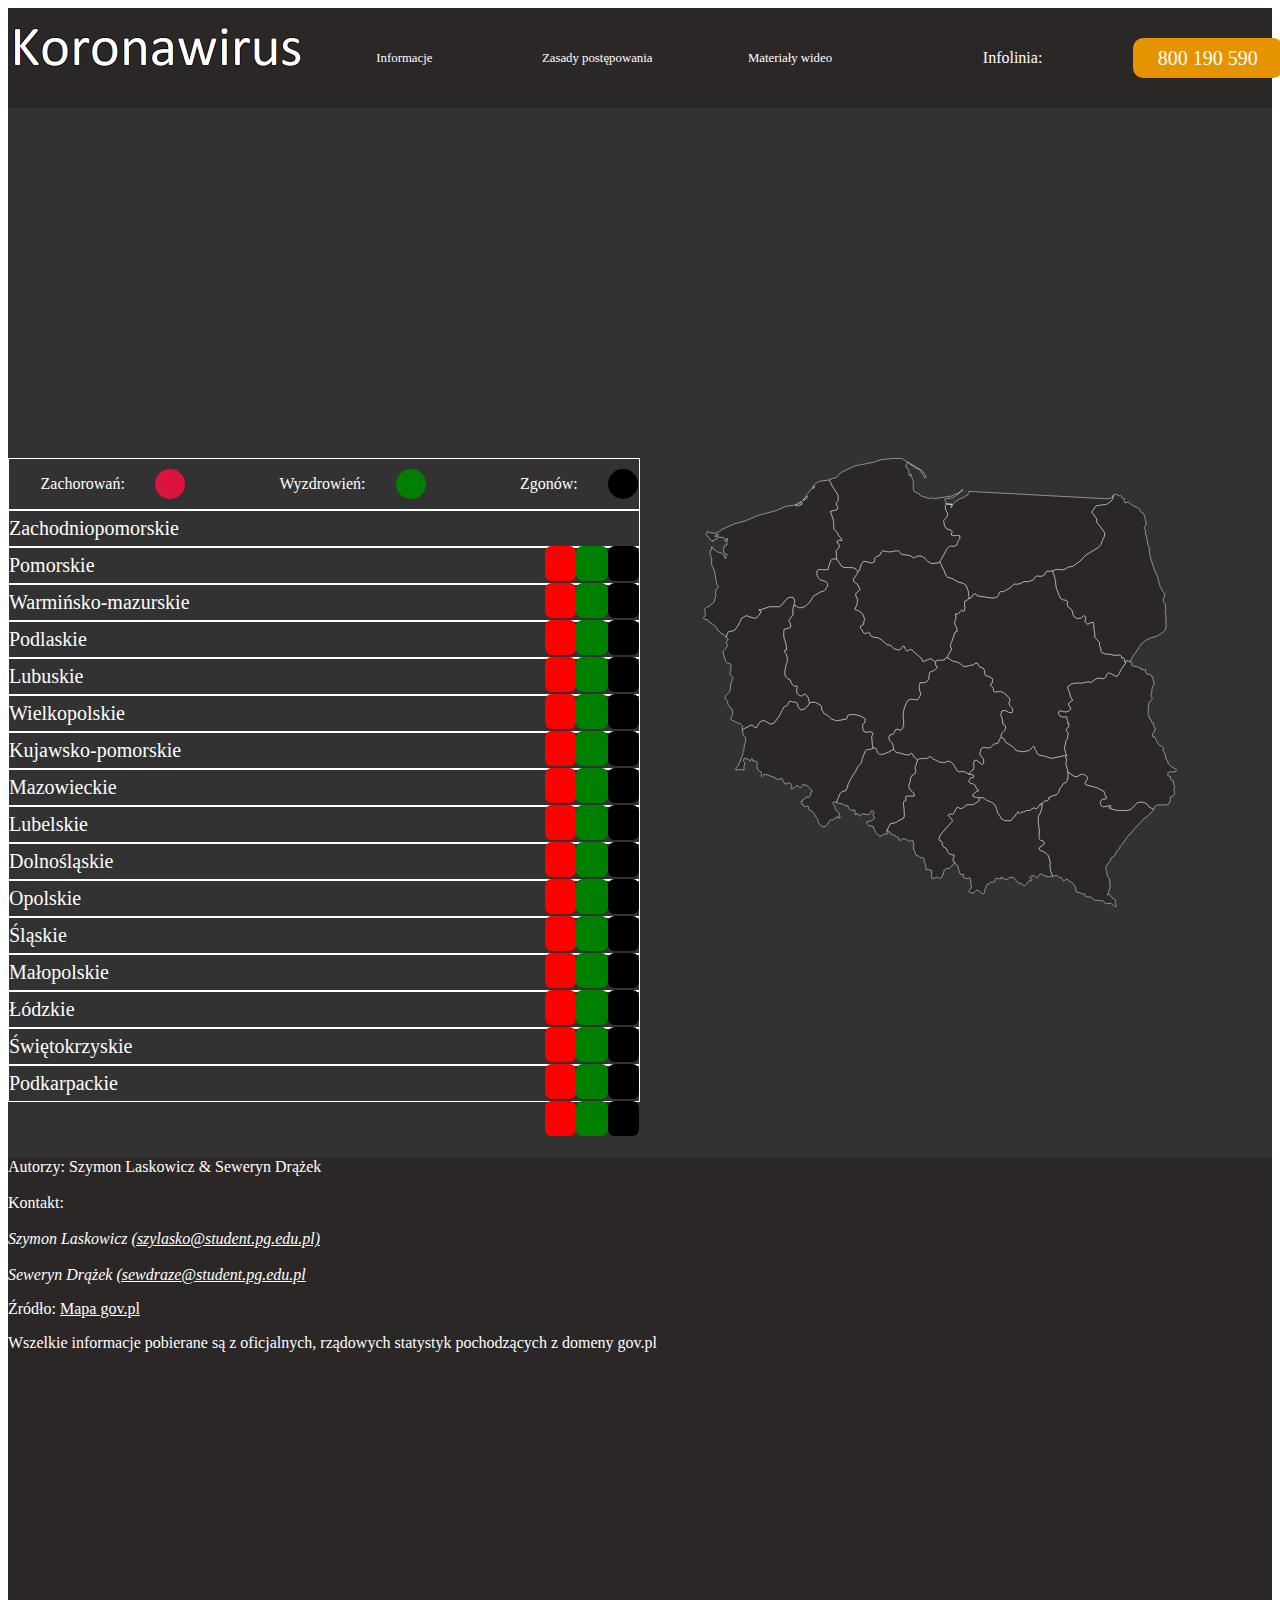
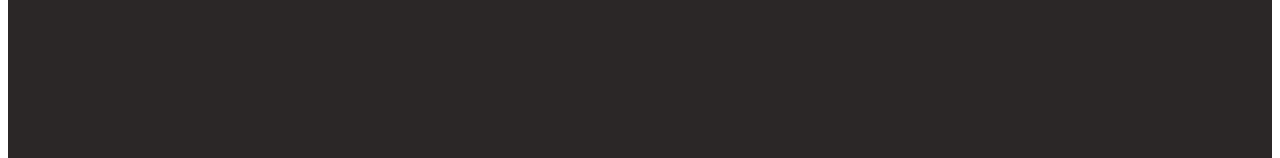
<file: index.html>
<!DOCTYPE html>
<html lang="pl">
<head>
    <meta charset="UTF-8">
    <link href="public/css/style.css" rel="stylesheet" type="text/css">
    <script src="public/js/script.js" async></script>
    <title>Title</title>
</head>
<body id="body">
<div id="container">
    <div id="west-header"><img alt="icon" src="public/img/img.png"></div>
    <div id="east-header">
        <div class="menu">Informacje</div>
        <div class ="menu">Zasady postępowania</div>
        <div class="menu">Materiały wideo</div>
        <div id="phone-button">Infolinia:
            <div id="button">800 190 590</div>
    </div>
    </div>
    <div id="animation">
	<img alt="icon" class = "image" src="public/img/szumowski_foto.png">
	<img alt="icon" class = "image" src="public/img/granica.png">
	<img alt="icon" class = "image" src="public/img/virus.png">
	</div>
    <div id="maincontent">
        <div id="statsdiv">
            <div id ="generalstats">
                <div class="showgeneralstats"><div class="infostat">Zachorowań:</div> <div class="statsvisualbox" ><div id="statsvisual1"></div></div></div>
                <div class="showgeneralstats"><div class="infostat">Wyzdrowień:</div><div class="statsvisualbox" ><div id="statsvisual2"></div></div></div>
                <div class="showgeneralstats"><div class="infostat">   Zgonów:</div><div class="statsvisualbox" ><div id="statsvisual3"></div></div></div>
            </div>
            <div class="countystats">
				<div class="regionname">Zachodniopomorskie</div>
				<div class="regiondeath"></div>
				<div class="regionrecoverd"></div>
				<div class="regionconfirmed"></div>	
			</div>
            <div class="countystats">
				<div class="regionname">Pomorskie</div>
				<div class="regiondeath"></div>
				<div class="regionrecoverd"></div>
				<div class="regionconfirmed"></div>	
			</div>
            <div class="countystats">
				<div class="regionname">Warmińsko-mazurskie</div>
				<div class="regiondeath"></div>
				<div class="regionrecoverd"></div>
				<div class="regionconfirmed"></div>	
			</div>
            <div class="countystats">
				<div class="regionname">Podlaskie</div>
				<div class="regiondeath"></div>
				<div class="regionrecoverd"></div>
				<div class="regionconfirmed"></div>	
			</div>
            <div class="countystats">
				<div class="regionname">Lubuskie</div>
				<div class="regiondeath"></div>
				<div class="regionrecoverd"></div>
				<div class="regionconfirmed"></div>	
			</div>
            <div class="countystats">
				<div class="regionname">Wielkopolskie</div>
				<div class="regiondeath"></div>
				<div class="regionrecoverd"></div>
				<div class="regionconfirmed"></div>	
			</div>
            <div class="countystats">
				<div class="regionname">Kujawsko-pomorskie</div>
				<div class="regiondeath"></div>
				<div class="regionrecoverd"></div>
				<div class="regionconfirmed"></div>	
			</div>
            <div class="countystats">
				<div class="regionname">Mazowieckie</div>
				<div class="regiondeath"></div>
				<div class="regionrecoverd"></div>
				<div class="regionconfirmed"></div>	
			</div>
            <div class="countystats">
				<div class="regionname">Lubelskie</div>
				<div class="regiondeath"></div>
				<div class="regionrecoverd"></div>
				<div class="regionconfirmed"></div>	
			</div>
            <div class="countystats">
				<div class="regionname">Dolnośląskie</div>
				<div class="regiondeath"></div>
				<div class="regionrecoverd"></div>
				<div class="regionconfirmed"></div>	
			</div>
            <div class="countystats">
				<div class="regionname">Opolskie</div>
				<div class="regiondeath"></div>
				<div class="regionrecoverd"></div>
				<div class="regionconfirmed"></div>	
			</div>
            <div class="countystats">
				<div class="regionname">Śląskie</div>
				<div class="regiondeath"></div>
				<div class="regionrecoverd"></div>
				<div class="regionconfirmed"></div>	
			</div>
            <div class="countystats">
				<div class="regionname">Małopolskie</div>
				<div class="regiondeath"></div>
				<div class="regionrecoverd"></div>
				<div class="regionconfirmed"></div>	
			</div>
            <div class="countystats">
				<div class="regionname">Łódzkie</div>
				<div class="regiondeath"></div>
				<div class="regionrecoverd"></div>
				<div class="regionconfirmed"></div>	
			</div>
            <div class="countystats">
				<div class="regionname">Świętokrzyskie</div>
				<div class="regiondeath"></div>
				<div class="regionrecoverd"></div>
				<div class="regionconfirmed"></div>	
			</div>
            <div class="countystats">
				<div class="regionname">Podkarpackie</div>
				<div class="regiondeath"></div>
				<div class="regionrecoverd"></div>
				<div class="regionconfirmed"></div>	
			</div>
        </div>
        <div id="map">
            <?xml version="1.0"?>
            <svg  version="1.2" viewbox="0 0 1000 948" width="75%" id="mappl"  xmlns="http://www.w3.org/2000/svg">
			<a name="Warmińsko-mazurskie" id = "Warmińsko-mazurskie" onmouseenter="showMapInfo('Warmińsko-mazurskie')" onmouseleave="hideMapInfo()">
                <path  d="M866.3 77.7l0.3 1.3-2.5 8.3-5.7 6-6.6 4.5-22.2 3.1-9.4 13.3 10.1 13.5 0.5 5.1 1.1 4.7 5 5 10.6 14.8-0.4 7.9-4 7.8-3.5 9.8-5.7 6.1-27.8 17.3-9.6 10.9-17.2 11.9-7.5 1.1-3.1 1.3-2.9 2.4-6.3 2.2-14.2-0.9-7.3 3.2-12 1-2.5 1.3-2.8 5.6-4.1 2.9-4.5 0.7-8.9-0.8-7.5 9-9 2.9-9.5 0-7.3 4.2-6.3 1.3-7.2-0.1-3.6 2.9-3.3 4-13.9 8.1-3.7 1-3.8-0.4-3.1 2.5-1.6 5.6-2.6 3-3 1.5-7.5 1.4-31.5-4.9-0.9-1-0.6-1.5-1.6-1.1-1.7-0.3-3.9 1.2-2.6 5.1-2.9 2.4-3.4 0.9-1.5-15.2-5.1-13-5.6-3.9-11.4-3-10.6-6.5-7.6-2.5-1.9-0.1-2.4-1-1.5-2.2-3-5.8-2.5-7.1-8.6-16.9 14.7-27.5 3.5-3.8 4.2-2.7 8 0.6 5.6-2.5 0.2-2.7 1.2-1.9 1.6-4.8 1.8-1.9 1.2-2.2 0-2.8 0.4-2.8-5-1.3-9.8 0.8-3.6-1.8 2-6.6-2.6-3.6-5.1-0.6-4.8-2.9-3.4-5.5-1.8-7.3-0.3-3.3 1.6-2.4 4.4-4.4 1.5-2.8 1.2-3.1-1.1-4.3-2-3.6-2.2-6.5 0.7-5.8 2.4-2.8 8.8 1.1 2.4-0.3-0.4 1.6-0.9 1.3-0.4 0.8-0.4 2.1 0 2.5 1.4-1.6 1.7-4.4 0.4-0.5 0.8-1 2.5-4.1 2.6-2.5 2-1 0.6-0.2 7.7-4.9 1.7-0.7 3.9-0.5 6.4-4.8 1.4-0.5 1.4-0.2 0.6-0.6 0.4-0.8 0.8-2.2 1-1 0.8-0.6-0.1-0.9-0.4-2.1 1.5-0.1 59.2 3.1 57.5 3.1 35.6 1.9 43.2 2.3 55.4 3 42 2.2 6.8-2.3 1.9-1.5 2.5-4.7z" id="POL3139" name="Warmian-Masurian">
                </path>
			</a>
			<a xlink:title="Pomorskie" name="Pomorskie" id = "Pomorskie" onmouseenter="showMapInfo('Pomorskie')" onmouseleave="hideMapInfo()">
                <path d="M524.8 99.1l0.4-1.6-2.4 0.3-8.8-1.1-2.4 2.8-0.7 5.8 2.2 6.5 2 3.6 1.1 4.3-1.2 3.1-1.5 2.8-4.4 4.4-1.6 2.4 0.3 3.3 1.8 7.3 3.4 5.5 4.8 2.9 5.1 0.6 2.6 3.6-2 6.6 3.6 1.8 9.8-0.8 5 1.3-0.4 2.8 0 2.8-1.2 2.2-1.8 1.9-1.6 4.8-1.2 1.9-0.2 2.7-5.6 2.5-8-0.6-4.2 2.7-3.5 3.8-14.7 27.5-5.4 2.4-11.4 0.7-5.4-2.2-3.1-2-6.5-6.8-1.7-1-1.3-1.6-2-1.2-8.1-1.1-5.7 2.1-3.7 2.4-8.5-5.1-17.9-3-3.3-3.1-2.9-3.7-3.5-0.4-16.9 2.6-12.7-2.5-2.7 2.1-4 7.5-6.9 2.5-3.2 3-0.5 2.2-0.4 2.4-0.1 3.6-6.2 2.5-13.8-3.7-3.7 0.4-2.7 3.9-2.5 5.3-3 10.5-2.8 1.7-4.4-5.3-5.3-2.9-20.3-0.8-5.8-3.6-4.1-7.3-4.8-5.9-1.8-18.3 4.2-4.2 3-5.3-1.2-3.6-1.7-2.8-2-1-0.1-3.3 5-2.4 5.5 0.8-1.9-4.1-2.3-3.3-2.8-2.5-3.7-7.6-2.4-2.9-4.3-3.1 0-9.3-0.8-9.4-6.3-19.3 13.9-3.4 1.6-2.5-0.4-4.2-1.9-2.7-1.1-2.4 0.7-3.1 2.7-2.7 1-4.6-0.7-8.2-3.1-6.3-8.2-11.9-7.1-14.4 7.4-2.9 4.2-0.8 3.8-1.3 9.5-10.5 30.1-14.2 37.7-7.1 16.9-5.8 26.6-2.5 16.4 0 2.2 0.8 3.6 3.2 1.4 0.7 2 0.5 34.1 20.4 6.2 8.1 1 1.9 1 2.7 0.1 2.3-1.8 0.8-1.5-3-1.8-1.3-1.2-3.3-1.7-2.1-4.7-8-0.9-0.5-3.5-0.7-0.9-0.4-1-1.6-2.8-1-5.9-4.1-5.9-2.8-0.9-1.3-3.3-2.5-0.8-0.4-1.2 0.5-0.7 0.9-1.4 4.9-0.2 1.2 0 2.5 0.6 0.6 2.4 1.1 1.7 2.8 1.4 3.1-0.4 2.5 0 1.1 1.2 1.3-0.6 3.3 1.1 1.5 1.9-0.4 1.7-2.2-0.6 2.9 0.8 2.3 1.2 1.9 2.6 7.8 0.7 1.7-0.4 3.9 0.1 6.8 0.7 6.4 1.4 2.9 1.5 0.5 3.1 2.3 1.5 0.6 1.4 0.1 1.6 0.5 1.5 1 0.6 1.5 1.6 2.3 16.8 5.5 3.7 0.2 3.2-1.7 0.8 0.9 1.2 0.6 2.7 0.9 37.4-5.6 8.2-4 3.9-1 3.2-1.4 6.1-6.4 1.7-0.8 1.1 0.9-17.7 13.7-4.3 2.2-4.2 1.2-8.7 0.8-4.1 1.6 0 1 2.3 3.1 1.1 0.6-1.1 1-0.3 2.4 2.5 1.5 8.8 1.1 2.4-0.3 0 1.3-0.4 0.3z" id="POL3140" name="Pomeranian">
                </path>
			</a>
			<a xlink:title="Dolnośląskie" name="Dolnośląskie" id = "Dolnośląskie" onmouseenter="showMapInfo('Dolnośląskie')" onmouseleave="hideMapInfo()">
                <path d="M224.8 516.3l8.7-1.6 4.1 1 11.2 6.2 1.8 4 0.3 5.2 4.3 7.7 9.7 5.4 5.4 6 11.5 4.1 20.6-3.6 3.7-8.6 4.2-0.9 11.7 0.1 11 3 9.9 6.4-1 4.6-1.3 4-2.5 1.6-1.3 3.4 0.6 6.9 2.3 5.9 5.9 1.4 6.1-1.3 3.8 1.1 3.5 2.9-2.8 6.7 1.2 16.3 1.3 7.9-3.3 2.1-3.5 0.8-3.4-0.2-3.3 1.1-2.6 2.8-5.8 13.3-1 3.9-0.6 4.1-1.6 4.8-3.2 2.1-4.7 6.2-3.6 8.3-8.3 12.3-7.2 13.7-2.3 8.8-3.5 6.2-6.1 1-5.2 4-7.2 17.9-0.4 1.9-2.8-1.7-2.3-0.3-2.7 1.7 0 2.1 3.2 4.8 1.1 2.8 0.8 3.3 1 3.1 1.8 1.9 2.5 1.4 1.8 2 1 2.8 0.2 3.8 1.3 1.7 0.2 2.1-0.7 1.3-1.2-0.4-1.5-2.6-0.6-0.4-1.5 0-0.2 0.4 0 1.9-1.2 0.6-1.8-0.6-0.9 0-1.2 0.8-1.6 2.3-1 0.9-2.3 0.6-2-0.2-2 0.3-2.2 1.9-1.8 2.8-1.1 2.1-1.2 1.7-2.2 1.6-3.1 4.2-4 0.3-4.2-2.2-3.4-3.1-1.8-2.3-0.9-2-1.2-5.3-1-2.9-3-3.2-1.3-2.3-1.5-2-2.5-4.6-1.4-2-2.2-1.6-4.5-1.6-1.7-2.4-0.3-1.3 0-2.9-0.7-1.4-0.9-0.3-4.6 0-2.6 1.1-1.3-1-0.4-0.9-1.3-4-3.2-0.6-1-2.8 0.8-2.5 2 0.5-0.7-2.3 2.1-0.8 1.5-1.3 1.8-1.1 1.5-1.2 0.7-2.1 1.6-0.5 3.2 0.9 1.7-0.4 0.9-1.3 2.1-2 0.6-1.1 0.2-2.9 0.7-1.4-0.3-1.7 3.1-1.3-0.9-3-8.5-9-3.1-1.7-3.2-0.9-3.6 0-1.3 0.2-1.5 3.6-1.2 1.6-1.6 0.3-1.6-0.7-3.1-2.4-4.2-0.4-6.2 6-4.2 0.8-0.3-1 0.3-1 1.4-1.2 0.2-1.9-0.5-2.1-0.9-2.2-1.3-2.4-1.3-1.3-1.7-0.3-5.9 2.3-2.7 0-0.7-0.2-5-8.6-0.5-2-2.5-0.2-8.3 2-1-0.4-0.7-0.7-1.4-2-1.1-0.8-19.9-7-4.2 0.4-0.9 1.1-1 1.7-1.1 1.2-1.4-0.5-0.6-1.3 0.4-3.1-0.1-1.5-1.2-2.9-1.5-1.3-1.8-0.8-2-1.6-1-1.7-1.2-2.6-0.9-2.8-0.3-2.3 0.7-2.9 0.8-1.6 0.1-1.6-1.6-2.5-2.6-1.4-5.7-0.1-0.9-2.3-0.5-2.4-1.1-0.6-1.3 0.9-0.9 2.1-0.4 1.6-1.1 0.3-1.4-0.7-1.2-1.2-0.8-1.6-5-1.1-1.9-1.7-0.8 2-1.4 1.1-1.2 0.4-0.9 0.9 0.4 1.8 1.6 1.3 1.5 2.2 0.1 4.6-1.2 1.9-0.4 1.4 0.2 1.1 0.1 5.5-0.2 1.3-11.4-0.8-3.6 1-2.1-0.1 0-2.9 1.4-2.3 3.5-4 5.1-12 4.4-11.3 0.3-1.8 0-3.1 0.2-1.5 0.5-1.1 1.5-1.8 0.2-2.1 0.1-4 0.8-4.4 1.4-4.3 1.7-3.3-0.8-1 0.5-4.6-1.4-3.1-2.3-2.7-1.8-3.2-0.8-4.1-0.6-6.8 1.9-1.1 16-8.4 2.8 0 5.9 5.1 2.9 0.2 5-8.7 3.3-4 7.3-2.5 14 7.7 7.1-1.7 11-14.6 9.8-19.2 2.2-1.6 3.5-1.2 3-3 1.4-4.2 2-2.7 15.1 2.8 2.6 2.9 0.4 5.6 5.5 7.1 7.9-1.8 6.1-5.3 4.8-8z" id="POL3141" name="Lower Silesian">
                </path>
			</a>
			<a xlink:title="Zachodniopomorskie" name="Zachodniopomorskie" id = "Zachodniopomorskie" onmouseenter="showMapInfo('Zachodniopomorskie')" onmouseleave="hideMapInfo()">
                <path d="M282.3 214.1l-3.8-1.2-3.8 0.1-3.5 1.6-2.6 4.6-2 5.5-2.5 10.7-3 0.5-18.3-0.4-2.3 3.2 0.1 6.6 1.6 6 6.2 6.1 7.5 1.9 3.7 1.9 3.1 4 0.7 4.8-3.1 3.8-2.3 4.2-2.9 2.7-7.4 2.3-14.4 8.5-8 12.7-9.7 9.1-6.1 2.4-6.2 0.8-6.1-3.6-5.5-1.9 1.8-7.8-2.6-8.2-5-1.1-5.4 0.8-5.2 4.1-9 11.5-5 3.7-20.5-0.1-16.9 5.8-5.7 0.3 2 2.7 2.7 0.5-3.7 7.2-6.2 7.1-5.2 0.8-16.6-5.5-9.7 5.4-6.4 13.9-7.8 11-5 2.1-8.5 1.4-2.1 3.3-2.5 8.8-5.8-6.6-5.9-2.3-2.9-4-1.9-0.9-1-1-3.4-6.7-1.6-1.8-10.6-7.9-2.7-1.4-3.2-3.9-2-0.9-2.2-0.1-2.1-0.7-1.8-1.4-1.1-2.3 2.6-2.3 1.1-2 0.4-3.1-0.2-2.1-1.3-5.8-0.6-1.7 0-1 4.9-3.6 6-3.2 5.9-4.7 3.1-3.2 1.3-3 0.3-1.4 3-9.4-0.2-2.4-0.6-2.4-0.4-2.7 0.3-2.2 0.7-2 1-1.5 1-0.6 0.8-1 2.5-5.2-1.3-1.2-0.3-0.9-1.6-1.3-0.6-1.1-0.3-1.6-0.2-4.4-2.8-12.9-1-8.7-2.1-3.5-1-3.5-2.4-3.8-0.8-3.4 0-3.7 0.2-6.2-0.2-1.6-2-6.6-1.5-3.3 0.4-2.6-0.2-4.7 1-0.1 1.8-0.8 1.3-1.2 0.2-1.4-1.8-1.2 1-0.6 0-1.2-1-0.5 0.6-1.3 0.9 0.9 2.7 1.6 1.1 3.3 1.4 1.1 2.8 1.3 2 2.1 1.1 0.9 4.3 0.8 5.4 1.9 1.8 1.5 1.6 2.2 3.2 6.3 1.2 1.5 0.5-0.5 0.1-2.7 0.5-1.6 0.8-1 1.4-1.1 0-2.3-1.1-0.3-2.5-0.2-1.2-0.6-3.1-7.5 0.7-3.7 2.4-7.3 1.2 1 2-1 1.6 0-0.7-4.3 0.4-3.4 0.6-3 0.4-3.2-0.7 0-0.3 2-0.7 1.4-2.4 2.4-1 0.3-1.1-1.5 2.1-2.3-1.4-2.8-2.4-1.4-11-1.1-1.6-1.8 1.3-3.3-0.6-1.1-1 1.7-0.8 0.2-2-0.8-0.9 0.4-2.2 3 3 0.6 1.6 0.7 0.9 1.1-0.2 2.1-1.1 1.5-1.2 0.5-0.9-0.6-2.8 1.7-2.7 0.6 0 1.1 1.3 0.6-1.3 0.6-1-0.1-1.6-0.9-1.1-0.2-1.7-1.1-4.8-6.9-2.5-1.1-0.8-2.6-1.8-2.2 1.8-0.8 1.7-4.6 1.6 0.8 1.1 0.9 3.1 1.1 9.8 0.9 4-0.9 3.8-2 7.2-5.3 26.3-11.8 22.8-6 27.7-11.7 17.9-4.8 19.7-5.3 19.3-8.8 16-2 11.1-3.7-1.3 1.2-4.9 2.3 2.1 1.5 8.8-1.5-0.7-1.1 0-1.3 4.8 0-0.7-1.1 0.2-2.8-2.3-0.1-5.4 1.7 3.4-1.7 4.1-2.7 6.2-7.3-1.2 2.6-2.3 2.3 0.1 1 1.8-0.4 1.6-0.7 1.3-1.6 3.5-1.7 1.3-1.5-1.2-2.5-1.9 0-2.4 2.5 4.2-7.3 11.6-14.9 0 1.1-0.6 1.6 1 0.5 1.7-0.6 1.2-1.5 0.7-2.3-0.6-0.7-1.3 0.5-1.5 1.4 2-4.1 3.5-3.5 6.8-4.2 20.8-3.1 0.7-0.3 7.1 14.4 8.2 11.9 3.1 6.3 0.7 8.2-1 4.6-2.7 2.7-0.7 3.1 1.1 2.4 1.9 2.7 0.4 4.2-1.6 2.5-13.9 3.4 6.3 19.3 0.8 9.4 0 9.3 4.3 3.1 2.4 2.9 3.7 7.6 2.8 2.5 2.3 3.3 1.9 4.1-5.5-0.8-5 2.4 0.1 3.3 2 1 1.7 2.8 1.2 3.6-3 5.3-4.2 4.2 1.8 18.3z" id="POL3142" name="West Pomeranian">
                </path>
			</a>
			<a xlink:title="Lubuskie"  name="Lubuskie" id = "Lubuskie"onmouseenter="showMapInfo('Lubuskie')" onmouseleave="hideMapInfo()">
                <path d="M191.7 311l-2 9.6 0.4 10.5-9.7 12.5 3 2.8 2.2 8.2-1 2.5-1.9 1.3-9.4 3-1.6-0.2-0.7 1.5-0.1 3.7-0.4 3.5 0.4 9.2 3.5 9.7 1.2 5.7 0.8 6 0 4.9-2.7 0-2.1 1.5 4.2 7.5 2 4.8 0.2 10.1-3.2 9.5-0.5 2.4-0.2 2.5-1.2 4.8 0 5.4 0.7 5.1 2.4 3.5 2.7 2.8 5.5 3 1.8 5 2.3 4.2 3.5 3.6 3.7 0.1 1.7-0.8 1.7 1.1 0.1 3.2-0.9 3.1-0.4 5.6 1.4 4.3 4.3 2.9 4.5 1.5 7.3-4.9 6.5 7.1 3.1 12-4.8 8-6.1 5.3-7.9 1.8-5.5-7.1-0.4-5.6-2.6-2.9-15.1-2.8-2 2.7-1.4 4.2-3 3-3.5 1.2-2.2 1.6-9.8 19.2-11 14.6-7.1 1.7-14-7.7-7.3 2.5-3.3 4-5 8.7-2.9-0.2-5.9-5.1-2.8 0-16 8.4-1.9 1.1-0.3-4.2 0.8-2-1-2.2-1.9-2-1.5-1.2-2.3-1.1-4.6-1.4-2.3-1.3-2.1-1.5-6.5-2.2-2.2-2.3-0.6-2.8 0.8-3.2 2-3 1.2-3.2-0.2-4.3-1-4.1-1.3-2.7-4.8-4.1-2.3-2.6-1-4.1-0.4-4.3-1.4-1.8-1.8-1.3-1.6-2.5-0.3-3.4 1.3-2.8 5.7-5.8 1.9-2.5 1.5-2.9 0.8-3.2 0.4-9.8 0.5-1.6 2.2-3.9 0.4-1.6 0.5-2.9 0.8-1.4 1.8-2.3-6.5-4.8-1-2.4 0.6-4.2 1.1-2.9 0.4-2.4-1.5-2.2 0-1 2-2.6 0-3.3-1.5-2.9-2.8-1.2-2.8-0.7-3.4-1.7-2.3-2.5 0.6-3-2-4.7-2.4-7.2-0.6-6.5 5.2-4.5 2.4-3.9 1.6-3.8-0.4-1.7-1.9-1.8 0.8-3.8 2.8-5.8-3.1-2.6-0.6-0.6 2.5-8.8 2.1-3.3 8.5-1.4 5-2.1 7.8-11 6.4-13.9 9.7-5.4 16.6 5.5 5.2-0.8 6.2-7.1 3.7-7.2-2.7-0.5-2-2.7 5.7-0.3 16.9-5.8 20.5 0.1 5-3.7 9-11.5 5.2-4.1 5.4-0.8 5 1.1 2.6 8.2-1.8 7.8z" id="POL3143" name="Lubusz">
                </path>
			</a>
			<a xlink:title="Wielksopolskie" name="Wielksopolskie" id = "Wielksopolskie" onmouseenter="showMapInfo('Wielksopolskie')" onmouseleave="hideMapInfo()">
                <path d="M282.3 214.1l4.8 5.9 4.1 7.3 5.8 3.6 20.3 0.8 5.3 2.9 4.4 5.3-2.7 6.2-7.2 9.5 1.2 5 8.4 6.6 4.8 10.8-9.1 7.7 0.9 7.1 3.1 5.9-1.4 10.3-4.5 10.4 8.1 2.9 7.5 5.7 4.9 10.8-2.1 11.6-1.2 2.3-1.6 0.6-1.8-0.1-1.7 1.2-0.6 4.3 3.6 3.4 1.5 3.9 2 3.2 4 0.8 4-1.4 1.8-1.6 3.1 2.7 0.9 2.2 0.4 2.7 0.8 1 1.1 0.6 6.4 2.2 6.9 0.4 7.5 4.1 10.2 9.3 3.5 1.9 3.7 0.2 3.4 1.4 2.9 3.6 3.2 3.1 10.1 2.6 3.4-1.5 5.8-6.8 1.9 0.5 1.4 1 0.8 3 1.2 2.6 1.9 2.8 2.4 0.8 1.5-0.9 1-1.8 1.8-0.8 1.9-0.2 3.5 1.6 3 3.6 16.5 13.5 2.7 6.2 3.6-0.3 10.4-4.4 3.5-0.5 9.5 7.2 0.2 5.3 1.9 4.1 1.5 0.4 0.2 1.6-6.1 5.9-10 4.3-1 4.5-0.9 10.2-5.1 5.9-6.6 1.6-3.5-0.4-3.1 0.3-1.4 5-0.7 5.5 1.1 5.7 1.9 5.2-0.4 5.1-4.8 8.4-1.1 1.3-14.5-1.6-5.7 2.7-2.5 3.5-4.7 11.1-2.5 9.8-0.5 10.6 1 8.8 0.1 8.5-2.8 7.6-4.7 3.4-5.4-2.7-5 1.6-1.7 5-2.5 3.9-7.2 1.7-1.6 3.5 0.2 5.2 1.9 4.4 5.7 5.1 1 4.3 0.6 7.5-11.3 6.8-11.8 4.3-6.4-0.3-5.2-4.3-0.6-3.8-1.3-3.5-3.3-1.7-3.4 0.2-1.3-7.9-1.2-16.3 2.8-6.7-3.5-2.9-3.8-1.1-6.1 1.3-5.9-1.4-2.3-5.9-0.6-6.9 1.3-3.4 2.5-1.6 1.3-4 1-4.6-9.9-6.4-11-3-11.7-0.1-4.2 0.9-3.7 8.6-20.6 3.6-11.5-4.1-5.4-6-9.7-5.4-4.3-7.7-0.3-5.2-1.8-4-11.2-6.2-4.1-1-8.7 1.6-3.1-12-6.5-7.1-7.3 4.9-4.5-1.5-4.3-2.9-1.4-4.3 0.4-5.6 0.9-3.1-0.1-3.2-1.7-1.1-1.7 0.8-3.7-0.1-3.5-3.6-2.3-4.2-1.8-5-5.5-3-2.7-2.8-2.4-3.5-0.7-5.1 0-5.4 1.2-4.8 0.2-2.5 0.5-2.4 3.2-9.5-0.2-10.1-2-4.8-4.2-7.5 2.1-1.5 2.7 0 0-4.9-0.8-6-1.2-5.7-3.5-9.7-0.4-9.2 0.4-3.5 0.1-3.7 0.7-1.5 1.6 0.2 9.4-3 1.9-1.3 1-2.5-2.2-8.2-3-2.8 9.7-12.5-0.4-10.5 2-9.6 5.5 1.9 6.1 3.6 6.2-0.8 6.1-2.4 9.7-9.1 8-12.7 14.4-8.5 7.4-2.3 2.9-2.7 2.3-4.2 3.1-3.8-0.7-4.8-3.1-4-3.7-1.9-7.5-1.9-6.2-6.1-1.6-6-0.1-6.6 2.3-3.2 18.3 0.4 3-0.5 2.5-10.7 2-5.5 2.6-4.6 3.5-1.6 3.8-0.1 3.8 1.2z" id="POL3144" name="Greater Poland">
                </path>
			</a>
			<a xlink:title="Kujawsko-pomorskie" name="Kujawsko-pomorskie" id = "Kujawsko-pomorskie" onmouseenter="showMapInfo('Kujawsko-pomorskie')" onmouseleave="hideMapInfo()">
                <path d="M499.5 219.5l8.6 16.9 2.5 7.1 3 5.8 1.5 2.2 2.4 1 1.9 0.1 7.6 2.5 10.6 6.5 11.4 3 5.6 3.9 5.1 13 1.5 15.2-4.8 3.9-5.1 2.4 0.6 3.1 0.1 3.3 0.8 4.9-0.3 3.2-0.5 3.3-1 2.8-1.9-0.3-1.8-1.3-1.9-0.8-2.2 2.1-1.8 2.8-4.2 3.5-4.8-0.6 1.5 6.7-0.5 6.1-2 2.2-0.8 3.4 1.1 3.4 1.6 3.1 2.9 7 0.1 5.4-4.3 1.2-6.7 19.5-2.6 5.4-0.6 6.3 2.1 2.1 0.4 3-7.4 12.2-0.4 2.8-0.6 2.8-2-0.1-1.9 0.3-1.2 1.9-0.9 1.8-3.8 1.2-12.3 0.2-1.7 1-0.7 1.5-1 1.2-9.5-7.2-3.5 0.5-10.4 4.4-3.6 0.3-2.7-6.2-16.5-13.5-3-3.6-3.5-1.6-1.9 0.2-1.8 0.8-1 1.8-1.5 0.9-2.4-0.8-1.9-2.8-1.2-2.6-0.8-3-1.4-1-1.9-0.5-5.8 6.8-3.4 1.5-10.1-2.6-3.2-3.1-2.9-3.6-3.4-1.4-3.7-0.2-3.5-1.9-10.2-9.3-7.5-4.1-6.9-0.4-6.4-2.2-1.1-0.6-0.8-1-0.4-2.7-0.9-2.2-3.1-2.7-1.8 1.6-4 1.4-4-0.8-2-3.2-1.5-3.9-3.6-3.4 0.6-4.3 1.7-1.2 1.8 0.1 1.6-0.6 1.2-2.3 2.1-11.6-4.9-10.8-7.5-5.7-8.1-2.9 4.5-10.4 1.4-10.3-3.1-5.9-0.9-7.1 9.1-7.7-4.8-10.8-8.4-6.6-1.2-5 7.2-9.5 2.7-6.2 2.8-1.7 3-10.5 2.5-5.3 2.7-3.9 3.7-0.4 13.8 3.7 6.2-2.5 0.1-3.6 0.4-2.4 0.5-2.2 3.2-3 6.9-2.5 4-7.5 2.7-2.1 12.7 2.5 16.9-2.6 3.5 0.4 2.9 3.7 3.3 3.1 17.9 3 8.5 5.1 3.7-2.4 5.7-2.1 8.1 1.1 2 1.2 1.3 1.6 1.7 1 6.5 6.8 3.1 2 5.4 2.2 11.4-0.7 5.4-2.4z" id="POL3145" name="Kuyavian-Pomeranian">
                </path>
			</a>
			<a xlink:title="Śląskie" name="Śląskie" id = "Śląskie" onmouseenter="showMapInfo('Śląskie')" onmouseleave="hideMapInfo()">
                <path d="M561.5 666.9l8.5 1.6 1.2 0.7 0.4 1.8 0 1.9-0.5 1.3-6.8 1.1-3.7 7.1 2.7 3.3 7.5 2.1 3.5 2.7 2.7 6.2 4.8 5.8-4 0.6-6.9 5.8-2 4.3 3.5 1.8 6.8 1 2.8 1.1 0.6 3.4 0.3 2.8-12.6 8-3.2 0.5-5.5-0.5-5.5 0.9-8.8 6.8-2.6 0.6-2.5 0-5.5-3.2-2.7 4-2.8 5.6-4.3 6.2-6.7-0.9-3.1 2.4 5.3 5.3 4.6 6.4-23.6 26.6-2.2 3.3-2.2 4.5-1.1 5.2 2 2.6 2.6 0.3 2.2 2.7 0.2 5.2 3 5.3 5 2 2.1 3.7 1.5 4.8 3.2 3 3.7 1.7 6.8 1.2-0.4 4-1.7 3.5-0.8 3.2 1.2 2.8 2.4 1.6 0.5 1.7-1.1 0.1-0.4 0.7-8.6 9.6-0.8 0.6-2.4 0.8-3.1-0.1-1.9 0.5-1.6 0.8-1.5 1.3-1.3 2.2-1.6 5 0.7 1.4-0.7 1.3-1.5 0.1-0.7 3-0.3 1.9-0.7 1.2-3.1 1.3-2.5 0.5-1-0.1-3-1.9-0.9-0.4-2.1 0.6-3.9 2.2-2.5 0.2-2-0.4-0.5-1.7 0.4-5-0.3-2.3-0.4-2.1-0.1-2.2 0.8-2.5-2.9-1.8-9.8-0.9 0.4-2.6-0.3-3.2-1.4-6.5-1.6-4.1-0.5-1.5-0.7-5.3-0.4-1.2-1.5-1.1-1.5 0.3-1.6 0.7-1.4 0.1-1.3-0.8-1.9-2.3-1.3-1-1.5-0.5-3-0.2-1.4-1-0.6-1.1-1-4.5-2.3-4.9-1.8-4.7 0-4.1 2.7-3.2-2.6-1.4-0.4-1.9 0.2-2.4-0.6-2.8-1.5-0.9-3.9 2.5-2.3 0-7.4-4.1-3.9-1.3-3.6 0.5 0.3 0.5-2.8 2.4-1.5 0.3-2-1.6-0.5-1.1-1.1-3.2-1.2-0.9-2.3-0.5-1.2-0.5-3.2-2.7-1.5-0.9-6.3-1.2-1.3-1.5 0.6-2.8-5.8-3.9-1.4-0.3 0.1-2.6 6-11.6 12.5-2.7 6-4.5 9.6-4.5 1.1-4.6 0.1-7.9-1.7-20.1 0.9-3.2 2.1-0.4 2.2-1 0.2-2.9-1.1-2.7 1.3-3.5 3-0.7 14.4 0.1-1.1-5.7-3.2-3.4-3.2-2.5-2.7-3.6-1.9-5.9 2.4-6.5 1.8-9.8 2.6-5.6 7.8-5.1 0.7-5.6-1.3-2.9-0.6-3.6 0.7-2.4 1.3-1.5 3.4-12.2 5-2.4 14.1-0.5 3.2-1.5 3.2-2.2 3.5 0.7 3 3.1 13.1 7 6.4 1.4 8-0.1 3.4-3 6.7 1.3 6 5.5 9.3 14.9 3.4 1 9.9-0.5 10.9 5.5z" id="POL3146" name="Silesian">
                </path>
			</a>
			<a xlink:title="Łódzkie" name="Łódzkie" id = "Łódzkie" onmouseenter="showMapInfo('Łódzkie')" onmouseleave="hideMapInfo()">
                <path d="M516.2 421.6l9.6 6.6 10.5 2.2 5.1 2.4 9.2 7.5 20.7-4.3 3.2-3.3 3.7-0.3 2.7 3.5 2.4 4.1 3.1 1.7 3.5 1 2.8 1.9 1.2 4.2 0.4 5.7 2 4.5 1.4 0.8 1.6-0.4 6.8 2.8 3.9 2.6 1.4 1.7-1.1 8.1-3.3 2 0.8 3.4 2.7 3.1 2.4 3.6-0.3 3 0.9 2.6 3.6 1.2 10.6-1.2 6.6 3 7.2 5.6 5.9 7.9 0.6 2.6-0.9 1.9-1 1.5-0.5 2 0.9 4.6 5.4 5.6 1.5 4.1-0.3 3.8-1.2 2.7-7.3-1-5.9-3.3-7.8 0-2.6 9.1 3 7.1 0.9 4.9 0.4 5.1 0.8 2.6 3.6 1.8 1.3 1.4 0 5.2-1.6 4.4-6.4 6-1.3 4.3 0.3 4.7-2.8 2.1-3.7 9.1-3.3 1.5-3.3 0.5-3.2 1.6-6.9 6.6-3.2 0.9-11-1.6-3.1 1.2-2.4 3.2-2.5 9.6 4.5 6.9 3.1 2.5 1 5.3-0.8 5.1-2.3 2.7-13.1-9.6-3.5 0.6-1.3 5.1-0.1 5.1 0.4 4.9-1.7 4.8-3.4 2.3-2.9 2.7-2.3 3.9-10.9-5.5-9.9 0.5-3.4-1-9.3-14.9-6-5.5-6.7-1.3-3.4 3-8 0.1-6.4-1.4-13.1-7-3-3.1-3.5-0.7-3.2 2.2-3.2 1.5-14.1 0.5-5 2.4-7.5-6-2.3-4.6-2.7-3.2-1.2 0.6-0.9 1.7-1.3 1.1-7 0.2-22.3-5.7-2.9-2.4-2.3-4-0.6-7.5-1-4.3-5.7-5.1-1.9-4.4-0.2-5.2 1.6-3.5 7.2-1.7 2.5-3.9 1.7-5 5-1.6 5.4 2.7 4.7-3.4 2.8-7.6-0.1-8.5-1-8.8 0.5-10.6 2.5-9.8 4.7-11.1 2.5-3.5 5.7-2.7 14.5 1.6 1.1-1.3 4.8-8.4 0.4-5.1-1.9-5.2-1.1-5.7 0.7-5.5 1.4-5 3.1-0.3 3.5 0.4 6.6-1.6 5.1-5.9 0.9-10.2 1-4.5 10-4.3 6.1-5.9-0.2-1.6-1.5-0.4-1.9-4.1-0.2-5.3 1-1.2 0.7-1.5 1.7-1 12.3-0.2 3.8-1.2 0.9-1.8 1.2-1.9 1.9-0.3 2 0.1z" id="POL3147" name="Łódź">
                </path>
			</a>
			<a xlink:title="Mazowieckie" name="Mazowieckie" id = "Mazowieckie" onmouseenter="showMapInfo('Mazowieckie')" onmouseleave="hideMapInfo()">
                <path d="M893.8 428.4l-3.2 6-9.5 14-2.8 6.7-3.3 4.2-3.9 1.5-11.7-6.1-4-0.9-1.8 1.2-1.7 1.8-0.6 2-0.5 2.4-5.5 4.6-11-1.1-3.8 0.5-9.5 7.1-3.5 1.1-5.1-0.9-13.6 2.7-14.4-0.1-7.6 2.2-7.1 5.3 0.6 4.1 1.6 4.5 2 4.2 0.4 4.3 2.4 6 3.5 5.3-5.5 3.4-3.8 5.4 5 7.7-0.6 3.7-2.5 2.4-7.1 2.5-7.2-1.2-3.6-1.4-3.6 0.9-1 4.1 0.1 1.7 1.3 2.1 1.4 1.8 2.8 1.3 5.1 1 1.8-0.1 2.4-1.1 1 0.1 1.5 1 0.4 1.4-0.1 1.9 0.2 2.2 1.8 2.8 0.3 2-1.5 1.8 0 1.1 3.1 0.3-0.1 6.5-2.4 3.4-2.4 1.9-0.2 3.9 4 4.8-0.6 4.5-1.2 4.9 0.2 3.3-1.1 0.2-0.9 0.8-1.3 2.5-1.8 9.9-1.2 3.7-0.1 1.8 0.2 1.3 0.9 2.8 0.8 5.1 2.4 6.1-31.8 6.7-16.5-5.2-7.7-0.7-6.8-4.4-0.6-2.4-0.4-2.7-3-3.3-0.9-5.4-3-1-3.1 3-2.9 4-3.3 1.9-13.9 2.2-12-2.5-2.6-1.9-2.1-3.4-2.3-2.6-16.4-10.1-3-7.5-5.5-2-0.3-4.7 1.3-4.3 6.4-6 1.6-4.4 0-5.2-1.3-1.4-3.6-1.8-0.8-2.6-0.4-5.1-0.9-4.9-3-7.1 2.6-9.1 7.8 0 5.9 3.3 7.3 1 1.2-2.7 0.3-3.8-1.5-4.1-5.4-5.6-0.9-4.6 0.5-2 1-1.5 0.9-1.9-0.6-2.6-5.9-7.9-7.2-5.6-6.6-3-10.6 1.2-3.6-1.2-0.9-2.6 0.3-3-2.4-3.6-2.7-3.1-0.8-3.4 3.3-2 1.1-8.1-1.4-1.7-3.9-2.6-6.8-2.8-1.6 0.4-1.4-0.8-2-4.5-0.4-5.7-1.2-4.2-2.8-1.9-3.5-1-3.1-1.7-2.4-4.1-2.7-3.5-3.7 0.3-3.2 3.3-20.7 4.3-9.2-7.5-5.1-2.4-10.5-2.2-9.6-6.6 0.6-2.8 0.4-2.8 7.4-12.2-0.4-3-2.1-2.1 0.6-6.3 2.6-5.4 6.7-19.5 4.3-1.2-0.1-5.4-2.9-7-1.6-3.1-1.1-3.4 0.8-3.4 2-2.2 0.5-6.1-1.5-6.7 4.8 0.6 4.2-3.5 1.8-2.8 2.2-2.1 1.9 0.8 1.8 1.3 1.9 0.3 1-2.8 0.5-3.3 0.3-3.2-0.8-4.9-0.1-3.3-0.6-3.1 5.1-2.4 4.8-3.9 3.4-0.9 2.9-2.4 2.6-5.1 3.9-1.2 1.7 0.3 1.6 1.1 0.6 1.5 0.9 1 31.5 4.9 7.5-1.4 3-1.5 2.6-3 1.6-5.6 3.1-2.5 3.8 0.4 3.7-1 13.9-8.1 3.3-4 3.6-2.9 7.2 0.1 6.3-1.3 7.3-4.2 9.5 0 9-2.9 7.5-9 8.9 0.8 4.5-0.7 4.1-2.9 2.8-5.6 2.5-1.3 12-1 1.3 5.8 2.3 5.4 1.6 6.6 2.5 19.2 5.6 14 3.6 7.1 5.3 2.8 5.5 0.8 4.6 3.6-1.7 3 0.5 4.2 2.5 4.5 3.8 2.1 2.4 2.6 1.5 4.1 1.4 6 2.6 4.9 7.1 3.7 7.6-1.2 4.9-5.4 4.8 3.7-1.5 9.1 2.5 3.5 3.1 2.2 5.6-2.8 5.8-1.6 1.5 7.7 0.6 8.6 1.2 5.8 0.4 6.1-0.3 3.6 5.5 5.9 2.1 2.9 2.2 1.9 0.7 1 0.2 1.6-0.7 2.6-0.1 1.5 0.3 2.1 0.5 1.3 0.8 0.8 1.4 0.2 0.3 0.8-0.6 5.4 0.7 1.8 1.7 2.4 2 1.5 1.7-0.7 1.2 1.9 2.4 0.6 5.3-0.3 15.5 3.2 7.7-1.1 3 1 2.2 2.2 1 3.7 2.1-1.1 1.8 1.1 2.8 3.4-0.5 0.8-0.8 2.5 1.7 1 1.6-0.5 1.5-1z" id="POL3148" name="Masovian">
                </path>
			</a>
			<a xlink:title="Świętokrzyskie"  name="Świętokrzyskie" id = "Świętokrzyskie" onmouseenter="showMapInfo('Świętokrzyskie')" onmouseleave="hideMapInfo()">
                <path d="M767.1 627.2l0.4 2.2-1.2 1.6-1.5 0.5 0 1.1 1.8 1.4 0.3 3.1-0.7 6.8-0.7 1.3 0.1 1.9 1 0.7 0.4 2 2.5 9.7 0.5 3.4 0.3 2.1 0.1 5.8-0.8 6.2-0.7 2.5-1.2 2.8-1.5 2.4-1.8 0.9-2.6 0.4-1.7 1.3-2.8 4.8-4.8 5.6-0.7 2.4-0.5 3.1-1.2 2.4-3.1 3.7-1.8 1.6-6.4 1.6-9.5 4.3 1.3 3.2-1.9 2-2.5 1.5-2.5 0.5-1.9-0.8-6.1 5.3-0.4 0.2-1.8 0.2 0.1 1.9-1.2 0.8-0.6 0-1-0.8-0.5 2.2-1.2 1.1-1.1 0.6-0.6 0.8-0.1 1.3-1.6 0.9-1.7 2.4-1.8 0.7-1.9-2.1-1.4-0.5-1 0.2-4.1 2-3 2.8-1.5 0.4-7.4 0.2-1 0.4-1.8 2-1 0.6-2.7 0.2-1.3 0.9-1.6-1-1.3 0.9-1.4 1.4-1.6 0.8-3.8-3.7-0.7 1-0.6 2.7-2.1 2.1-1.2 0.2-0.8 1.1-0.4 2.5-1.4 1.3-3.2 1.6-1.2 1.9-0.4 1.7-3 3.1-13.1-0.3-7.3-4.4-1.9-4-4.5-6.4-1.7-3.6-1.7-7.2-4.5-9-7.7-5.2-8.4-2.6-3.3-3.5-3.9-2.1-9.4-0.1-2.8-1.1-6.8-1-3.5-1.8 2-4.3 6.9-5.8 4-0.6-4.8-5.8-2.7-6.2-3.5-2.7-7.5-2.1-2.7-3.3 3.7-7.1 6.8-1.1 0.5-1.3 0-1.9-0.4-1.8-1.2-0.7-8.5-1.6 2.3-3.9 2.9-2.7 3.4-2.3 1.7-4.8-0.4-4.9 0.1-5.1 1.3-5.1 3.5-0.6 13.1 9.6 2.3-2.7 0.8-5.1-1-5.3-3.1-2.5-4.5-6.9 2.5-9.6 2.4-3.2 3.1-1.2 11 1.6 3.2-0.9 6.9-6.6 3.2-1.6 3.3-0.5 3.3-1.5 3.7-9.1 2.8-2.1 5.5 2 3 7.5 16.4 10.1 2.3 2.6 2.1 3.4 2.6 1.9 12 2.5 13.9-2.2 3.3-1.9 2.9-4 3.1-3 3 1 0.9 5.4 3 3.3 0.4 2.7 0.6 2.4 6.8 4.4 7.7 0.7 16.5 5.2 31.8-6.7z" id="POL3149" name="Świętokrzyskie">
                </path>
			</a>
			<a xlink:title="Podlaskie" name="Podlaskie" id = "Podlaskie" onmouseenter="showMapInfo('Podlaskie')" onmouseleave="hideMapInfo()">
                <path d="M902.7 429.6l-0.8 0.5-1.8 0-3.1-1.9-1.9-0.4-1.3 0.6-1.5 1-1.6 0.5-1.7-1 0.8-2.5 0.5-0.8-2.8-3.4-1.8-1.1-2.1 1.1-1-3.7-2.2-2.2-3-1-7.7 1.1-15.5-3.2-5.3 0.3-2.4-0.6-1.2-1.9-1.7 0.7-2-1.5-1.7-2.4-0.7-1.8 0.6-5.4-0.3-0.8-1.4-0.2-0.8-0.8-0.5-1.3-0.3-2.1 0.1-1.5 0.7-2.6-0.2-1.6-0.7-1-2.2-1.9-2.1-2.9-5.5-5.9 0.3-3.6-0.4-6.1-1.2-5.8-0.6-8.6-1.5-7.7-5.8 1.6-5.6 2.8-3.1-2.2-2.5-3.5 1.5-9.1-4.8-3.7-4.9 5.4-7.6 1.2-7.1-3.7-2.6-4.9-1.4-6-1.5-4.1-2.4-2.6-3.8-2.1-2.5-4.5-0.5-4.2 1.7-3-4.6-3.6-5.5-0.8-5.3-2.8-3.6-7.1-5.6-14-2.5-19.2-1.6-6.6-2.3-5.4-1.3-5.8 7.3-3.2 14.2 0.9 6.3-2.2 2.9-2.4 3.1-1.3 7.5-1.1 17.2-11.9 9.6-10.9 27.8-17.3 5.7-6.1 3.5-9.8 4-7.8 0.4-7.9-10.6-14.8-5-5-1.1-4.7-0.5-5.1-10.1-13.5 9.4-13.3 22.2-3.1 6.6-4.5 5.7-6 2.5-8.3-0.3-1.3 2.7-1.4 2.1 0.3 5.9 3.1 1.1 0.1 2.3-0.5 1 0.3 1.1 1.1 1 2.6 0.6 1.1 1.1 0.8 3.4 0.4 0.7 0.9-1 3.6 0 1.8 1.8 2.5 2.3 0 2.4-1 2-0.4 1.8 0.8 6.2 5.2 3.8 2.4 8 3 3.8 3.3 1 1.5 1.8 3.5 0.9 1.3 1.1 0.7 2.1 0.6 0.9 0.5 1.7 2.5 1.3 3.4 1.1 3.8 0.8 3.6 1.5 7.9 0 3.9-1.5 2.6-1.2 1-1 1.4-0.1 1.8 0.4 1.5 0.8 1.3 1.1 0.9 0.9 1.6-0.5 1.9 0.1 4.9 1.1 4.2 1.3 3.9 1 4.2 0.9 9 1.1 3.5 2.4 3.5 0.2 10.4 2.4 11.7 8.4 26.1 4.7 9.8 2 5.3 4 15.7 1.8 4.8 1.8 2.4 1 2.3 0.7 2.5 1.2 2.5 1.8 2 1.7 1.3 1 2-0.2 4.1-0.9 2.4-1.2 2-0.9 2.2-0.2 3.3 0.9 2.8 3 3.9 1.1 2.4 0.2 1.3-0.2 3.1 0.8 4.6-0.2 2.3-1.1 2.2-0.3 1.3 0.1 1.8 0.7 1.8 0.3 1.3 1 24.9-1.3 7.1-4 4.9-13.2 9-16.7 4.8-8.8 5.2-8.8 7.3-12.1 18.7-4 4.9-1.8 2.9-4.7 9.5 1.1 0.7z" id="POL3150" name="Podlachian">
                </path>
			</a>
			<a xlink:title="Lubelskie" name="Lubelskie" id = "Lubelskie" onmouseenter="showMapInfo('Lubelskie')" onmouseleave="hideMapInfo()">
                <path d="M902.7 429.6l0.7 0.6 1.1 1.6 0.3 2.1-0.8 2.9 2.3 1.5 7.1 1.9 1.6-0.6 1.3 1.3 6.2 2.4 2.1 0.2 0 1-0.8 1.5 1.7-0.3 1.3 0.6 0.9 0.9 0.9 0.2 1.4-1.7 0.4 0.7 1.6 1.6 1.7-1.6 0.4 1.2-0.3 2-0.4 0.5 2.8 5.6 1.9 0.6 4.7-0.1 1.9 1.1 1.8 3.6 2.1 1.3 0.4 1.8 0.1 1.9 0.9 2 1.4 6.1 1.1 2.8-1.6 1.2-1.3 2-1.8 4.5-0.7 3-0.1 5.2-0.6 1.9 0.7 1.1-1.2 0.6-0.4 3.5-1.1 1.4 1.5 2.9 1.9 2.5-1.2 3.7-1.9 1.9-2.1 1.3-1.7 2-0.8 2.9-0.5 3.7 1 1.9 0.2 1-1.3 0.9 0.3 1.1 1.1 1.8-1.2 1.6-1.5 0.4 0 1.2 1.1 1.3 0.1 1.5-0.5 4.4 0.4 2.3 0.8 2.2 2.2 3.8-1.4 0 1.3 2.5 1.6 0.6 1.3 0.8 0.6 3.1 0.7 2.3 1.5 1.1 1.8 0.6 1.4 1-1.5 3.2 0.1 1 4.1 6 0.8 1.9-1.1 0.6-0.7 1.1-0.2 1.6 0.6 2.2-1.8 0.7-1.7 1.9-1.4 2.3-0.5 2.2 0.6 3.3 1.6 0.9 1.9 0 1.7 1.1 5.5 12.1 2.3 2.8 5 3.2 4.8 4.8 1.1 2-1.7 0.8-0.4 1.5 1.5 3.1 2.6 4.1 0.9 2.1 1.2 6.6-0.5 2.3 0.8 0.6 2.5 1.4 1.1 1.7 0.3 2.7 0.6 2.1 1.5 2.4 6.7 6.3 8.3 4.6 1.3 2-1.2 2.7-3.1 0.6-3.3 0.1-2 0.9-2.6-1.5-2.8 0.3-2.3 1.8-1.2 2.7 0.2 3 1.5 2 2.3 1.1 2.8 0.4 0 0.9-1.3 2.8 1.4 2.4 2.7 1.7 2.7 0.7-0.6 3.5 0.8 3.4 2.5 6.1-2.3 4 1 7.5 1.1 2.9-1.2 1.8-1.9 2-6.4 3.3-0.3 1.9 0.2 3-0.2 2.1-0.4 1.7-2.2 5.1-5.3 2.2-18 0.2-3.4 1.1-1.8 0.9-1.3 1.3-1.1 2.3-1.3 4.2-10-5.9-3.2-4.9-6.3-4-7.3-0.8-5.7 0.5-2.6 1.2-8.2 9.3-6.5 5.2-7.5 1.6-22.4-0.7-13.6-3.9-1-2.3 3.4-0.8 1.5-0.9-2.6-1.9-13.9 2.8-3.5-1.6-2.6-4-0.7-3.9 1.6-3.3 2.5-3.3 3.1-1 3.1 0.4 2.8-1.6-1.2-3.8-2.3-4.4-0.3-2.2 0.1-2.1-0.9-1.5-15.7-8.4-23.2-5.9-1.9-3.3 4.6-8.5 1.4-4-3.2-2.8-3.5-2.2-3.9-1.5-3.9 0.2-6.6 4.6-7.4-0.4-13.2-8.9-0.5-3.4-2.5-9.7-0.4-2-1-0.7-0.1-1.9 0.7-1.3 0.7-6.8-0.3-3.1-1.8-1.4 0-1.1 1.5-0.5 1.2-1.6-0.4-2.2-2.4-6.1-0.8-5.1-0.9-2.8-0.2-1.3 0.1-1.8 1.2-3.7 1.8-9.9 1.3-2.5 0.9-0.8 1.1-0.2-0.2-3.3 1.2-4.9 0.6-4.5-4-4.8 0.2-3.9 2.4-1.9 2.4-3.4 0.1-6.5-3.1-0.3 0-1.1 1.5-1.8-0.3-2-1.8-2.8-0.2-2.2 0.1-1.9-0.4-1.4-1.5-1-1-0.1-2.4 1.1-1.8 0.1-5.1-1-2.8-1.3-1.4-1.8-1.3-2.1-0.1-1.7 1-4.1 3.6-0.9 3.6 1.4 7.2 1.2 7.1-2.5 2.5-2.4 0.6-3.7-5-7.7 3.8-5.4 5.5-3.4-3.5-5.3-2.4-6-0.4-4.3-2-4.2-1.6-4.5-0.6-4.1 7.1-5.3 7.6-2.2 14.4 0.1 13.6-2.7 5.1 0.9 3.5-1.1 9.5-7.1 3.8-0.5 11 1.1 5.5-4.6 0.5-2.4 0.6-2 1.7-1.8 1.8-1.2 4 0.9 11.7 6.1 3.9-1.5 3.3-4.2 2.8-6.7 9.5-14 3.2-6 1.3-0.6 1.9 0.4 3.1 1.9 1.8 0 0.8-0.5z" id="POL3151" name="Lublin">
                </path>
			</a>
			<a xlink:title="Podkarpackie" name="Podkarpackie" id = "Podkarpackie" onmouseenter="showMapInfo('Podkarpackie')" onmouseleave="hideMapInfo()">
                <path d="M950.7 741.8l-1.4 2.2-7.9 8.6-2.9 2.3-9.9 7.7-22.8 24.8-3 4.6-3.6 2.9-4 4.4-10.8 15.9-4.1 4.3-0.6 1.2-0.8 3.2-0.4 1.1-0.9 0.8-1.8 0.7-0.8 0.6-1 1.2-6.1 11.1-1.7 1.7-1.1 0.5-2.1 0.4-1.2 1-0.7 1.3-1.7 4.9-7.6 10.2-2.4 5.9 1.9 5.5 0.6 2.3 0.7 6.5 0.6 2.6 1.3 2 2.2 2.3 0.5 1.2 0.5 2.4 1.3 14-0.4 2.3-1.6 4.6-1.5 5.4-1.5 3.3-0.6 1.9 1.1 0.5 1.3-1.7 1.1 1.3 3.2 2.2 2.9 3.9 1.9 1.4 4.4 2.5 1.2 1.5 0 1.3-0.9 3-0.1 2 0.4 1.5 2 3.6-1.2 2.4-2-0.9-2.2-2-2.9-1.3-1.8-2.5-1-1-1.1-0.1-2.3 0.7-3.6-0.3-2.1 0.2-2.1-0.3-2.5-1.6-3.7-4.2-2-0.6-2.1 2-3.5-1.7-7.8-0.3-3.6-1.2-5.1-5-2.1-0.9-5.5 0.2-4.7-1.4-0.7-0.6-0.2-1 0.2-2.1-1.1-1.2-0.8-0.1-2.4 0.3-2.1-0.6-3.3-2.1-7-1.4-2.8-2-0.7-4.9-1.3-5.4-2.8-4.6-3.6-3.4-5.4-2.7-3.6-3.4-1.8-1-2.1 0.3-1.7 1.6-1.4 1.7-1 0.7-1.6-1.2-3.3-5.2-1.7-1.7-1-0.3-1.5 0.3-1.8-0.8-1.8-1.8-1-0.7-1.9-0.5-7.1 0.8-1.5 0.6-3.8-10.6-1.8-11.2 0.6-5.4-0.4-5.4-3.4-10.7-6-6.5-10.7-4.6-3-2.7 1.7-3.9 9.9-7.6-1.3-4.5-3.7-2-2.9-0.2-2.1-2.5-0.8-2.2-0.9-1.7 0.1-6 0.8-6.9-2.7-23.4 0.7-8.8 3.7-6.4 3-7.4 1.1-13.1 0.4-0.2 6.1-5.3 1.9 0.8 2.5-0.5 2.5-1.5 1.9-2-1.3-3.2 9.5-4.3 6.4-1.6 1.8-1.6 3.1-3.7 1.2-2.4 0.5-3.1 0.7-2.4 4.8-5.6 2.8-4.8 1.7-1.3 2.6-0.4 1.8-0.9 1.5-2.4 1.2-2.8 0.7-2.5 0.8-6.2-0.1-5.8-0.3-2.1 13.2 8.9 7.4 0.4 6.6-4.6 3.9-0.2 3.9 1.5 3.5 2.2 3.2 2.8-1.4 4-4.6 8.5 1.9 3.3 23.2 5.9 15.7 8.4 0.9 1.5-0.1 2.1 0.3 2.2 2.3 4.4 1.2 3.8-2.8 1.6-3.1-0.4-3.1 1-2.5 3.3-1.6 3.3 0.7 3.9 2.6 4 3.5 1.6 13.9-2.8 2.6 1.9-1.5 0.9-3.4 0.8 1 2.3 13.6 3.9 22.4 0.7 7.5-1.6 6.5-5.2 8.2-9.3 2.6-1.2 5.7-0.5 7.3 0.8 6.3 4 3.2 4.9 10 5.9z" id="POL3152" name="Subcarpathian">
                </path>
			</a>
			<a xlink:title="Opolskie" name="Opolskie" id = "Opolskie" onmouseenter="showMapInfo('Opolskie')" onmouseleave="hideMapInfo()">
                <path d="M402 614.4l2.3 4 2.9 2.4 22.3 5.7 7-0.2 1.3-1.1 0.9-1.7 1.2-0.6 2.7 3.2 2.3 4.6 7.5 6-3.4 12.2-1.3 1.5-0.7 2.4 0.6 3.6 1.3 2.9-0.7 5.6-7.8 5.1-2.6 5.6-1.8 9.8-2.4 6.5 1.9 5.9 2.7 3.6 3.2 2.5 3.2 3.4 1.1 5.7-14.4-0.1-3 0.7-1.3 3.5 1.1 2.7-0.2 2.9-2.2 1-2.1 0.4-0.9 3.2 1.7 20.1-0.1 7.9-1.1 4.6-9.6 4.5-6 4.5-12.5 2.7-6 11.6-0.1 2.6-1.7-0.4 0.5 3.5 0.5 0.2 1.6-0.2 0.7 1.1 0.2 1.5-0.5 0.7-3.2 1-4 0.1-1.8 0.5-3 2.6-3.6 1.1-3.6-0.8-6.5-6.4-1.1-1.6-0.8-1.8-1.2-3.7-2-2.2-0.4-0.9 1.3-2.2-1.4-0.3-2.7-1.3-1.3-0.4-2.9 0.9-1.6-0.7-4.8-6.1-0.2-1.2 0.7-1.5 1.1-0.6 4.8-0.2 2.7-1 4.2-2.6 2-1.7 0.9-2.4-1.5-2.8-1.1-1.1-0.2-1.6 0.2-1.4 1.3-3.4 0-0.9-2-2.8-0.6-0.5-1.7-0.7-0.6 0.4-0.8 2.4-3 4.1-1.7 1.4-2.3 0.6-8.9-1.6-4.8 0.4-2.9 3.6-1 0.5-1.1-0.5-0.9-2.9-2.2-1.8-2.2 0.2-1.1 2.9-1.3-1-0.7-1.6-0.2-2 0.2-2.1-1.5-1.9 1.8-0.8-2.1-0.8-4.6 0.1-2.4-0.7-3.5-2.2-1-1.1-0.6-1.3-0.9-3.7-1-0.8-3 0.6-1.4 0-1.3-0.7-2.3-2-1.1-0.6-10.2-2.9-2.3 0.3-1.5-0.9 0.4-1.9 7.2-17.9 5.2-4 6.1-1 3.5-6.2 2.3-8.8 7.2-13.7 8.3-12.3 3.6-8.3 4.7-6.2 3.2-2.1 1.6-4.8 0.6-4.1 1-3.9 5.8-13.3 2.6-2.8 3.3-1.1 3.4 0.2 3.5-0.8 3.3-2.1 3.4-0.2 3.3 1.7 1.3 3.5 0.6 3.8 5.2 4.3 6.4 0.3 11.8-4.3 11.3-6.8z" id="POL3167" name="Opole">
                </path>
			</a>
			<a xlink:title="Małopolskie" name="Małopolskie" id = "Małopolskie" onmouseenter="showMapInfo('Małopolskie')" onmouseleave="hideMapInfo()">
                <path d="M715.3 728.7l-1.1 13.1-3 7.4-3.7 6.4-0.7 8.8 2.7 23.4-0.8 6.9-0.1 6 0.9 1.7 0.8 2.2 2.1 2.5 2.9 0.2 3.7 2 1.3 4.5-9.9 7.6-1.7 3.9 3 2.7 10.7 4.6 6 6.5 3.4 10.7 0.4 5.4-0.6 5.4 1.8 11.2 3.8 10.6-1.9 0.8-1.4-0.4-3.7 0.8-1.7 0-9.7-2.8-5.6-3-1.3-0.3-1.8 1.3-3.1 4.6-1.8 1.6-2.1 0.3-1.5-1-1.4-1.6-1.8-1.2-1.6-0.2-4 0.8-1.6 0.8-2 2.2 1.2 1.4 2.3 1.4 1.3 2.3-0.9 1.4-1.8 0.4-2.1 0-1.6 0.4-2 2-3.3 4.7-2.1 1.9-2.4 0.9-1.8-0.4-1.6-1.2-1.6-1.7-1.9-1.4-1.6-0.2-1.7 0.1-2.2-0.3-1.6-1.2-8.8-10.6-1.6-0.3-3.7 0.6-3.1-0.2-1 0.6-1.6 1.9-1.1 1.1-2.4 0.8-2.2-0.5-8.4-4.3-1.6 0.4 0.1 2.6-5.2 0.2-4.1-1.6-1.2 0.1-1 0.7-0.3 1-0.8 3.6-0.7 2.1-0.5 0.7-7.7 0.7-1.5 0.8-2.1 2.6-1 0.9-2.2-0.2-0.8 0.5-1.9 4.3-1.3 3.5-1.2 1.5-0.6 5.3-1 3.8-2 1.5-3.3-1.6-5.1-4.8-2.8-1.5-3.2 0.4-1.8 1.3-3.3 3.5-2.2 0.8-4.6-0.3-2.5-1-1.3-1.7 0.4-2.1 3.8-6.1 1.6-0.9 0.1-1.5-1-1.3-1.4-1-0.3-1.2 0.9-1.7-0.5-7.4-0.6-2.6-0.9-2.9-0.9-0.7-3.3 1.4-2 0.2-2.2-0.2-5.7-2 0.2-1.9-0.1-2.3 0.6-1.8-4-0.1-2-0.5-1.7-1.4-0.6-1.1-1.6-4.8-1.8-7.8-1.2-3.1-2.3-1.5-0.8-0.8-1.6-3-0.9-0.4-0.5-1.7-2.4-1.6-1.2-2.8 0.8-3.2 1.7-3.5 0.4-4-6.8-1.2-3.7-1.7-3.2-3-1.5-4.8-2.1-3.7-5-2-3-5.3-0.2-5.2-2.2-2.7-2.6-0.3-2-2.6 1.1-5.2 2.2-4.5 2.2-3.3 23.6-26.6-4.6-6.4-5.3-5.3 3.1-2.4 6.7 0.9 4.3-6.2 2.8-5.6 2.7-4 5.5 3.2 2.5 0 2.6-0.6 8.8-6.8 5.5-0.9 5.5 0.5 3.2-0.5 12.6-8-0.3-2.8-0.6-3.4 9.4 0.1 3.9 2.1 3.3 3.5 8.4 2.6 7.7 5.2 4.5 9 1.7 7.2 1.7 3.6 4.5 6.4 1.9 4 7.3 4.4 13.1 0.3 3-3.1 0.4-1.7 1.2-1.9 3.2-1.6 1.4-1.3 0.4-2.5 0.8-1.1 1.2-0.2 2.1-2.1 0.6-2.7 0.7-1 3.8 3.7 1.6-0.8 1.4-1.4 1.3-0.9 1.6 1 1.3-0.9 2.7-0.2 1-0.6 1.8-2 1-0.4 7.4-0.2 1.5-0.4 3-2.8 4.1-2 1-0.2 1.4 0.5 1.9 2.1 1.8-0.7 1.7-2.4 1.6-0.9 0.1-1.3 0.6-0.8 1.1-0.6 1.2-1.1 0.5-2.2 1 0.8 0.6 0 1.2-0.8-0.1-1.9 1.8-0.2z" id="POL3170" name="Lesser Poland">
                </path>
			</a>
                <circle cx="117.2" cy="233.1" id="0">
                </circle>
                <circle cx="611.2" cy="696.4" id="1">
                </circle>
                <circle cx="678" cy="712.1" id="2">
                </circle>
            </svg>

        </div>
    </div>
    <div id="footer">
	Autorzy: Szymon Laskowicz & Seweryn Drążek <br><br>
    Kontakt: <br><br><address>Szymon Laskowicz <a href = "mailto:szylasko@student.pg.edu.pl" style="color:white">(szylasko@student.pg.edu.pl)</a></address> <br>
    <address>Seweryn Drążek <a href = "mailto:sewdraze@student.pg.edu.pl" style="color:white">(sewdraze@student.pg.edu.pl</a></address>
    <p>Źródło: <a href = "https://www.gov.pl/web/koronawirus/wykaz-zarazen-koronawirusem-sars-cov-2" style="color:white">Mapa gov.pl</a></p>
    <p>Wszelkie informacje pobierane są z oficjalnych, rządowych statystyk pochodzących z domeny gov.pl</p></div>
    <div id="skypenick">
        <div id="miniexit">x</div>
        <p id="podaj-nick-text">Podaj nick do Skype</p>
        <input type="text" id="inputtext">
        <a id="call-btn"><div id="skypebutton">Przejdź</div></a>
    </div>
</div>
<div class="info">
    <div class="exitbutton">x</div>
    <h1>Informacje</h1>
	Jest to wirus RNA osłonięty błoną tłuszczową (lipidową). 
	Dzięki takiej budowie można mu zapobiegać przez zastosowanie środków chemicznych, 
	takich jak zwykłe mydło, alkohol min. 60-70%, preparaty do dezynfekcji i inne wirusobójcze.
	Nowy koronawirus SARS-Cov-2 wywołuje chorobę o nazwie COVID-19. Najczęściej występujące objawy choroby to gorączka, 
	kaszel, duszność, problemy z oddychaniem. Chorobie mogą towarzyszyć bóle mięśni i zmęczenie.Decyzję o sposobie leczenia podejmuje lekarz. 
	Leczenie jest wyłącznie objawowe, czyli polega na leczeniu objawów choroby, takich jak gorączka lub problemy z oddychaniem. 
	W literaturze naukowej opisuje się przypadki skutecznego wyleczenia pacjentów zakażonych koronawirusem za pomocą dotychczas znanych leków. 
	13 marca 2020 r. Urząd Rejestracji Produktów Leczniczych, Wyrobów Medycznych i Produktów Biobójczych (URPL) wydał pozytywną decyzję w sprawie zmiany
	do pozwolenia na dopuszczenie do obrotu dla leku zawierającego chlorochinę, polegającą na dodaniu nowego wskazania terapeutycznego: „Leczenie wspomagające w 
	zakażeniach koronawirusami typu beta takimi jak SARS-CoV, MERS-CoV i SARS-CoV-2”. Jak dotąd nie są dostępne dane dotyczące skuteczności chlorochiny u chorych z 
	COVID-19 poza Chińską Republiką Ludową. Producent zabezpieczył zapas leku na potrzeby Ministerstwa Zdrowia oraz Agencji Rezerw Materiałowych. Zgodnie z deklaracją producenta, 
	chlorochina będzie dystrybuowana do pacjentów z COVID-19 zgodnie z dyspozycjami Ministra Zdrowia. Jeszcze przed decyzją URPL, po uzyskaniu zgody komisji bioetycznej, 
	chlorochinę w połączeniu z lopinawirem i rytonawirem zastosowano u chorych z ciężkim przebiegiem COVID-19 w Wojewódzkim Specjalistycznym Szpitalu im. Gromkowskiego we Wrocławiu.
</div>
<div class="info">
    <div class="exitbutton">x</div>
    <h1>Zasady postępowania</h1>
	Jeśli masz takie objawy, jak:
	<ul>
		<li>duszność,</li>
		<li>kaszel,</li>
		<li>duszności i kłopoty z oddychaniem,</li>
		<li>bóle mięśni i ogólne zmęczenie.</li>
	</ul>
	Jeśli masz takie objawy:
	<ul>
		<li>zadzwoń natychmiast do najbliższej stacji sanitarno-epidemiologicznej i powiedz o swoich objawach;</li>
		<li>własnym środkiem transportu pojedź do szpitala z oddziałem zakaźnym lub oddziałem obserwacyjno-zakaźnym, 
		gdzie lekarze określą dalszy tryb postępowania medycznego. Pod żadnym pozorem nie korzystaj ze środków komunikacji 
		publicznej czy taksówek – w ten sposób narażasz innych na zakażenie.</li>
	</ul>
	Jeśli miałeś kontakt z osobą zakażoną koronawirusem lub chorą, to natychmiast zadzwoń do stacji sanitarno-epidemiologicznej
	i powiadom o swojej sytuacji. Otrzymasz informację, jak masz dalej postępować.

	Jeśli wróciłeś z zagranicy przed 15 marca, czyli przed wprowadzeniem obowiązkowej kwarantanny dla wszystkich podróżnych powracających 
	do Polski, i obecnie nie jesteś objęty obowiązkową kwarantanną i nie masz objawów choroby, mimo wszystko przez 14 dni od powrotu do kraju 
	kontroluj codziennie swój stan zdrowia. Mierz temperaturę, zwróć uwagę na to, czy kaszlesz albo czy masz trudności z oddychaniem. 
	Ogranicz kontakt z innymi. Pamiętaj, że możesz przechodzić chorobę bezobjawowo i możesz zarażać innych.

	Jeśli tylko zaobserwujesz któryś z objawów choroby, zadzwoń natychmiast do stacji sanitarno-epidemiologicznej. Każdy pacjent manifestujący 
	objawy ostrej infekcji dróg oddechowych (gorączka powyżej 38°C wraz z kaszlem lub dusznością) w powiązaniu z kryteriami epidemiologicznymi 
	powinien ponadto trafić do oddziału zakaźnego lub obserwacyjno-zakaźnego. Jeśli zaobserwujesz takie objawy, własnym środkiem transportu pojedź 
	do szpitala z oddziałem zakaźnym lub oddziałem obserwacyjno-zakaźnym. Jeśli nie możesz dotrzeć do szpitala własnym transportem, to lekarz POZ 
	(w ramach teleporady) i stacja sanitarno-epidemiologiczna mają możliwość zlecenia dla Ciebie transportu sanitarnego.
</div>
<div class="info">
    <div class="exitbutton">x</div>
    <h1>Materiały wideo</h1>
</div>
<div id="interactivemapinfo">Cos</div>
</body>
</html>
</file>
<file: public/css/style.css>
h1{
    text-align: center;
    font-size: 25px;
    color: white;
}

body{
    overflow-x: hidden;
    height: 100%;
}

html{
    height: 600px;
}

#container{
    background-color: #2b2727;
    height: 100%;
}

#west-header{
    float: left;
    margin-left: auto;
    height: 100px;
    width: 20%;
}
#east-header{
    height: 100px;
    margin-left: 300px;
}

.menu{
    float: left;
    width: 20%;
    height: 100%;
    text-align: center;
    font-size: 1vw;
    color: white;
    vertical-align: middle;
    line-height: 100px;
    display: inline;
}

.menu:hover{
    cursor: pointer;
    background-color: #e59400;
}

#menuicon{
    float: right;
    display: none;
    margin-right: 5%;
    margin-top:18px;
}

#menuicon:hover{
    opacity: 0.6;
    cursor: pointer;
}

#smallwindowmenu{
    position:absolute;
    /*width: 0%;*/
    height: 300px;
    right: 0;
    background-color: #2b2727;
    margin-top: 50px;
    z-index: 10;
    display: none;
    border-bottom: white;
    border-left: white;
    border-top: white;
    border-style: solid;
    border-width: thin;
}

.smallmenu{
    float: left;
    width: 100%;
    height: 100px;
    text-align: center;
    font-size: 1vw;
    color: white;
    vertical-align: middle;
    line-height: 100px;
}

.smallmenu:hover{
    cursor: pointer;
    background-color: #e59400;
}
#phone-button{
    float: right;
    width: 30%;
    height: 100%;
    font-size: 100%;
    text-align: left;
    vertical-align: middle;
    line-height: 100px;
    color: white;
    position: relative;

}
#animation{
    height: 350px;
    width: 100%;
    background-color: #323232;
}

#maincontent{
    height: 700px;
    width: 100%;
    background-color: #323232;

}

.info{
    background-color: #2b2727;
    display: none;
    width: 60%;
    height: 80%;
    border-radius: 20px;
    border-style: solid;
    border-color: white;
    position: fixed;
    top: 50%;
    left: 50%;
    margin-right: -50%;
    transform: translate(-50%, -50%);
	text-align: justify-all;
	font-size:20px;
	color:white;
    overflow-y: scroll;
}

.info:nth-child(3){
	text-align:left;
}

#button{
    background-color: #e59400;
    position: absolute;
    height: 40px;
    width: 150px;
    top:30px;
    left: 150px;
    font-size: 20px;
    text-align: center;
    vertical-align: middle;
    line-height: 40px;
    color: white;
    border-radius: 10px;
}

#button:hover{
    cursor: pointer;
}

.exitbutton{
    width: 20px;
    height: 20px;
    margin-top: 3%;
    margin-left: 90%;
    text-align: center;
    vertical-align: center;
    line-height: 20px;
	border:solid;
	border-width:thin;
    color: white;
}

.exitbutton:hover{
    cursor: pointer;
    background-color: #e59400;
}

#skypenick{
    background-color: #2b2727;
    position: absolute;
    display: none;
    height: 200px;
    width: 200px;
    border-radius: 20px;
    border-style: solid;
    border-color: white;
    top: 15%;
    left: 80%;
    margin-right: -50%;

}
#skypebutton{
    background-color: #2b2727;
    height: 35px;
    width: 60px;
    top: 70%;
    text-align: center;
    vertical-align: middle;
    line-height: 35px;
    border-radius: 10px;
    margin-left:70px;
    position: absolute;
    border-style: solid;
    border-color: white;
    color: white;
}

#skypebutton:hover{
    background-color: #e59400;
    cursor: pointer;
}

#podaj-nick-text{
    color: white;
    text-align: center;
}

#inputtext{
    width: 100px;
    height: 40px;
    font-size: 30px;
    margin-left: 50px;
}

#miniexit{
    color: white;
    margin-left:180px;
    height: 15px;
    width: 10px;
    text-align: center;
}

#miniexit:hover{
    cursor: pointer;
    background-color: #e59400;
}

#statsdiv{
    width: 50%;
    float: left;
}

#generalstats{
    height: 50px;
    border-style: solid;
    border-color: white;
    border-width: thin;
}

.showgeneralstats {
    float: left;
    margin-left: 15%;
	height:100%;
    display: block;
}

.showgeneralstats:nth-child(1){
    margin-left: 5%;
}

#statsvisual1{
    float: left;
    background-color: crimson;
    border-radius: 50%;
    height: 30px;
    width: 30px;
    margin-left: 30px;
    margin-top: 10px;
    animation-name: animstats;
    animation-duration: 3s;
    animation-iteration-count: infinite;
	color:white;
    font-size: 10px;
	text-align:center;
	line-height:30px;
}

#statsvisual2{
    float: left;
    background-color: green;
    border-radius: 50%;
    height: 30px;
    width: 30px;
    margin-left: 30px;
    margin-top: 10px;
    animation-name: animstats;
    animation-duration: 3s;
    animation-iteration-count: infinite;
	color:white;
	text-align:center;
    font-size: 100%;
	line-height:30px;
}

#statsvisual3{
    float: left;
    background-color: black;
    border-radius: 50%;
    height: 30px;
    width: 30px;
    margin-left: 30px;
    margin-top: 10px;
    animation-name: animstats;
    animation-duration: 3s;
    animation-iteration-count: infinite;
	color:white;
	text-align:center;
    font-size: 100%;
	line-height:30px;
}

.statsvisualbox{
	float: left;
	height:100%;
}


.infostat{
    float: left;
    color: white;
    text-align: center;
    vertical-align: center;
    line-height: 50px;
    font-size: 100%;
	
}

.countystats{
    height: 35px;
    border-style: solid;
    border-color: white;
    border-width: thin;
	font-size: 20px;
	line-height:35px;
	color: white;
	
}

.regionconfirmed{
	float:right;
	height:100%;
	width:5%;
	border-radius:20%;
	text-align:center;
	vertical-align:center;
	line-height:30px;
	font-size:1vw;
	background-color:red;
	color:white;
}

.regionrecoverd{
	float:right;
	height:100%;
	width:5%;
	border-radius:20%;
	text-align:center;
	vertical-align:center;
	line-height:30px;
	font-size:1vw;
	background-color:green;
	color:white;
}

.regiondeath{
	float:right;
	height:100%;
	width:5%;
	border-radius:20%;
	text-align:center;
	vertical-align:center;
	line-height:30px;
    font-size:1vw;
	background-color:black;
	color:white;
}

#map{
    float: right;
    width: 50%;
}

#mappl{
   margin-left: 10%;
}

#mappl path{
    fill: #2b2727;
    stroke: white;
}

#mappl path:hover{
	fill:black;
}

#interactivemapinfo{
	background-color: #2b2727;
    display: none;
    width: 15%;
    height: 20%;
    border-radius: 20px;
    border-style: solid;
    border-color: white;
	border-width:thin;
    position: fixed;
    top: 50%;
    left: 50%;
    font-size: 1vw;
	text-align:center;
	color:white;
	
	
}

#chart_div{
    width: 5%;
    height: 12%;
    background-color:black;
}

#footer {
    background-color: #2b2727;
    text-align:left;
    color: white;
	height:100%;
}

.image{
	height: 90%;
	width:100%;
	display:none;
	opacity: 0;
}

@keyframes animstats {
    0% {height: 30px; width: 30px; margin-top: 10px; margin-left: 25px}
    50% {height: 40px; width: 40px; margin-top: 5px ; margin-left: 25px}
    100% {height: 30px; width: 30px; margin-top: 10px; margin-left: 25px}
}

@keyframes animinfo {
    0% {margin-left:5% }
    50% {margin-left: 10%}
    100% {margin-left: 5%}
}

/* width */
::-webkit-scrollbar {
    width: 10px;
    height: 50px;
}

/* Track */
::-webkit-scrollbar-track {
    background: #f1f1f1;
    border-radius: 20px;
}

/* Handle */
::-webkit-scrollbar-thumb {
    background: #888;
    border-radius: 20px;
}

/* Handle on hover */
::-webkit-scrollbar-thumb:hover {
    background: #555;
    border-radius: 20px;
}
</file>
